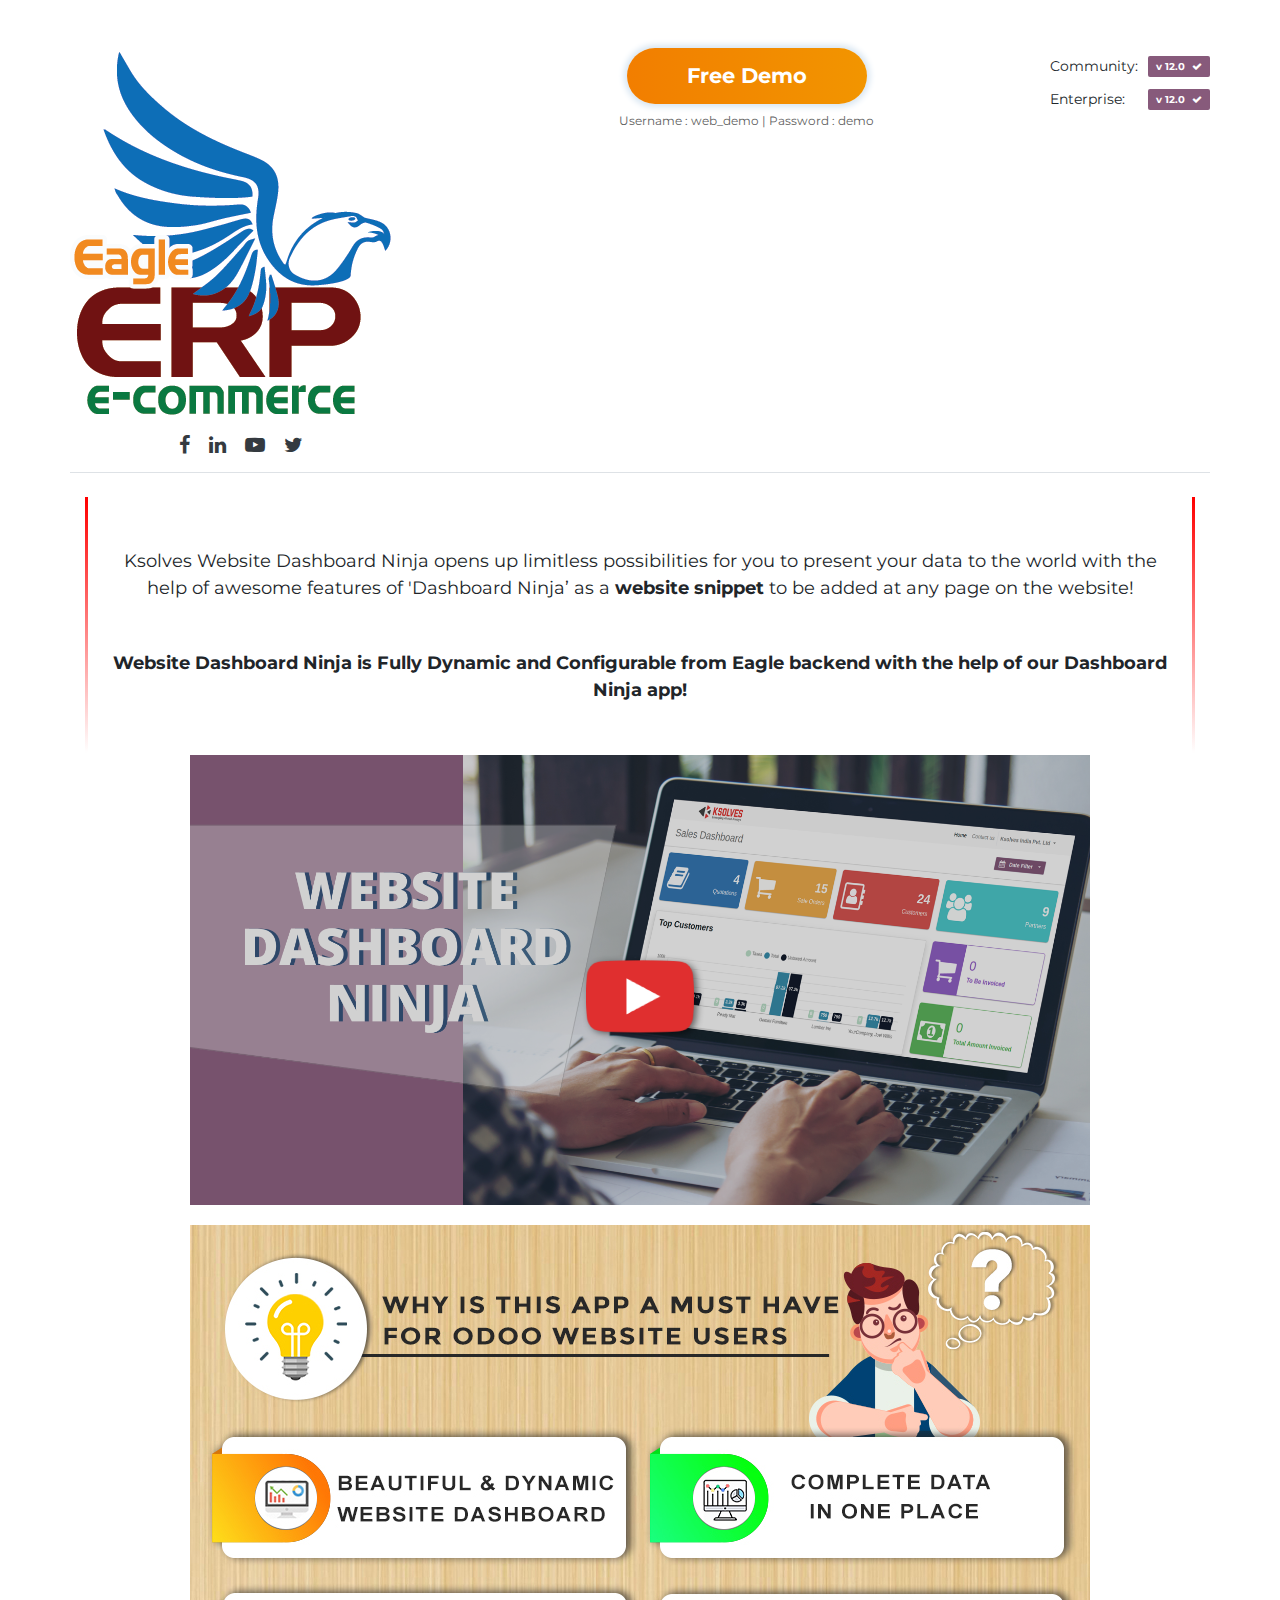
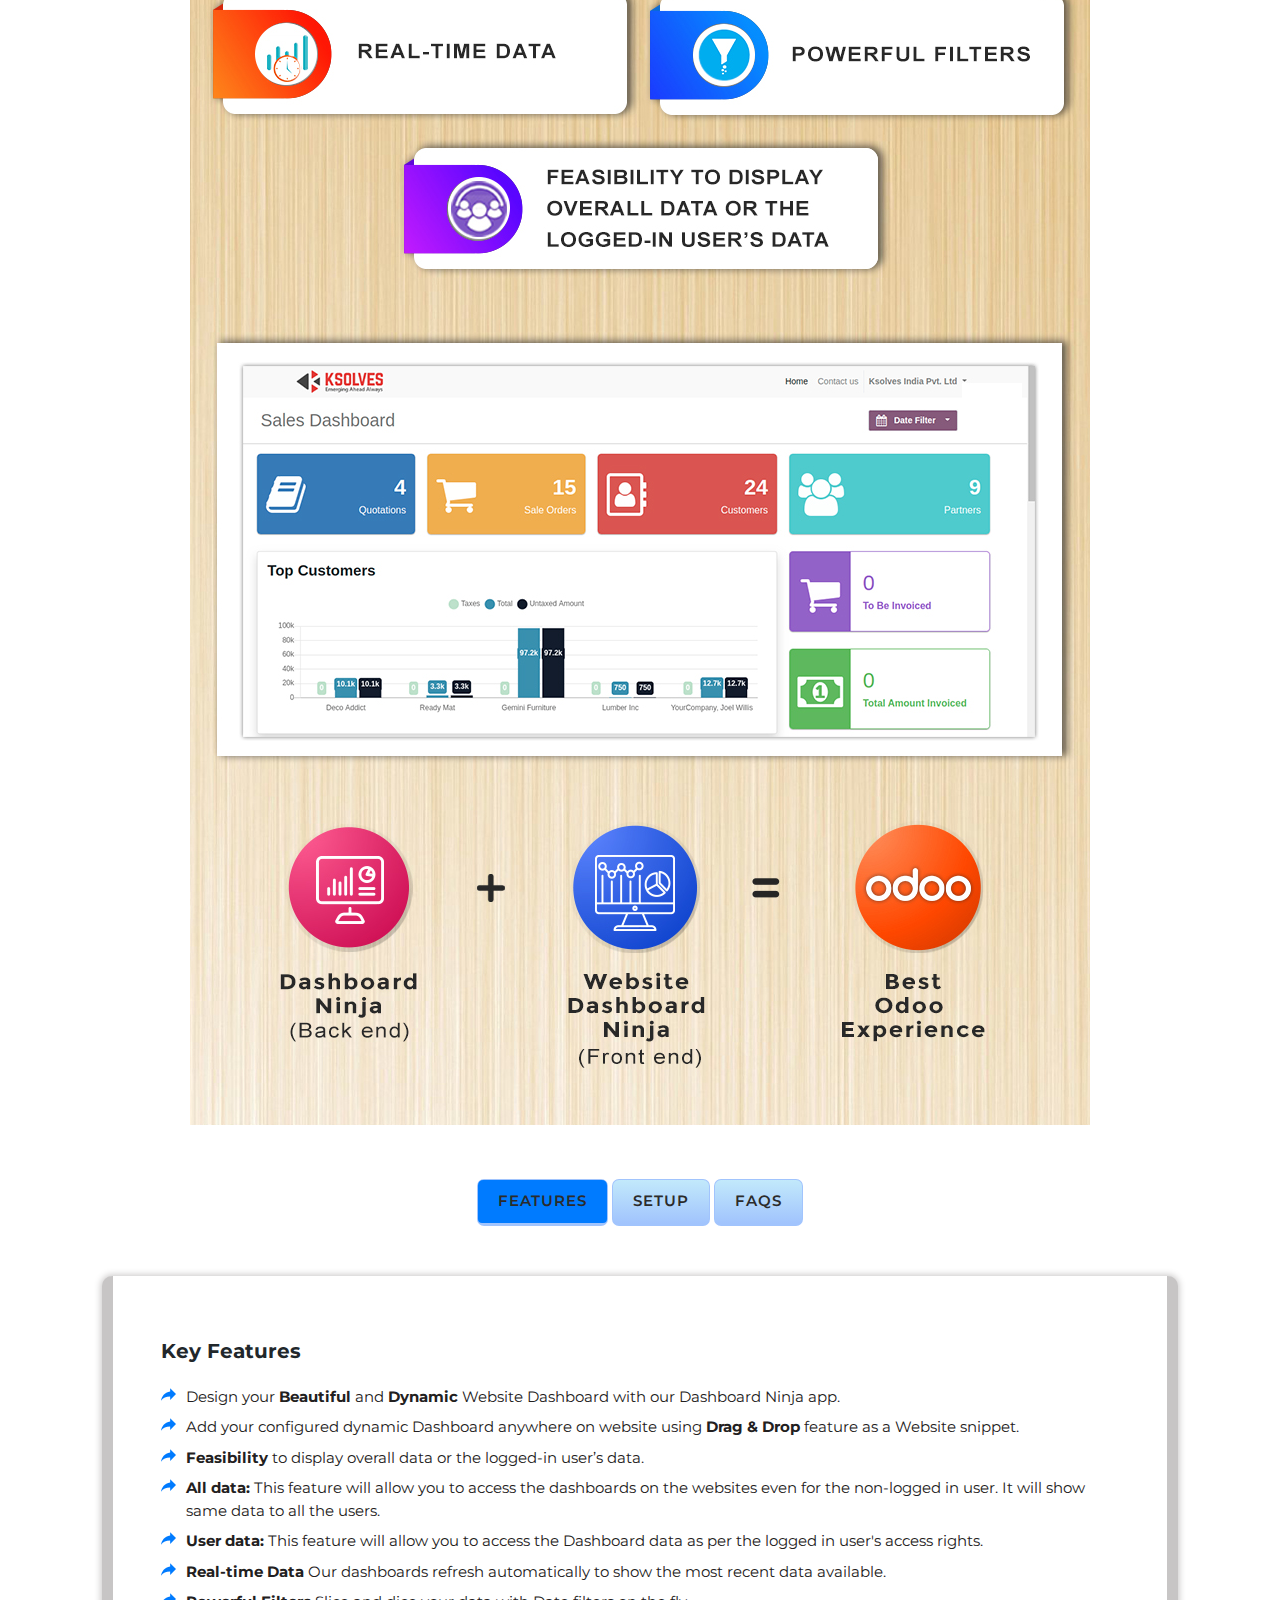
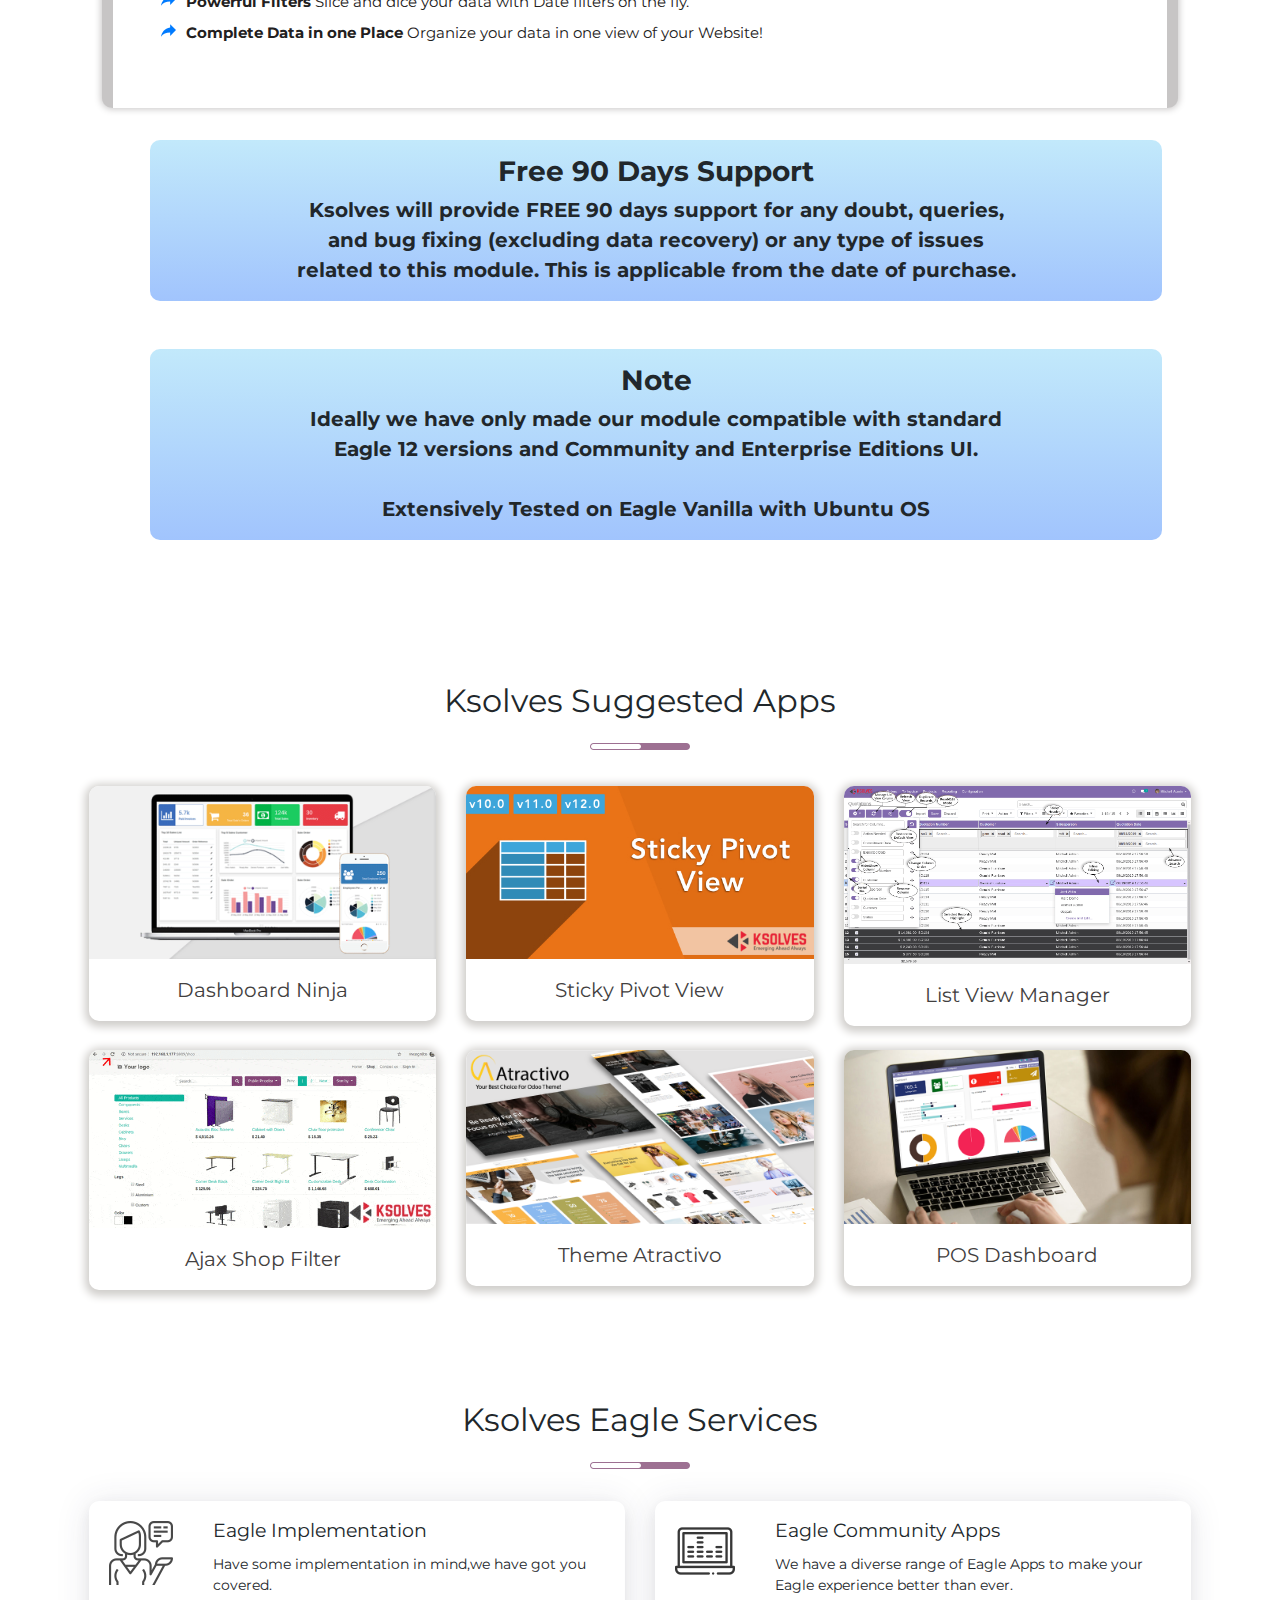
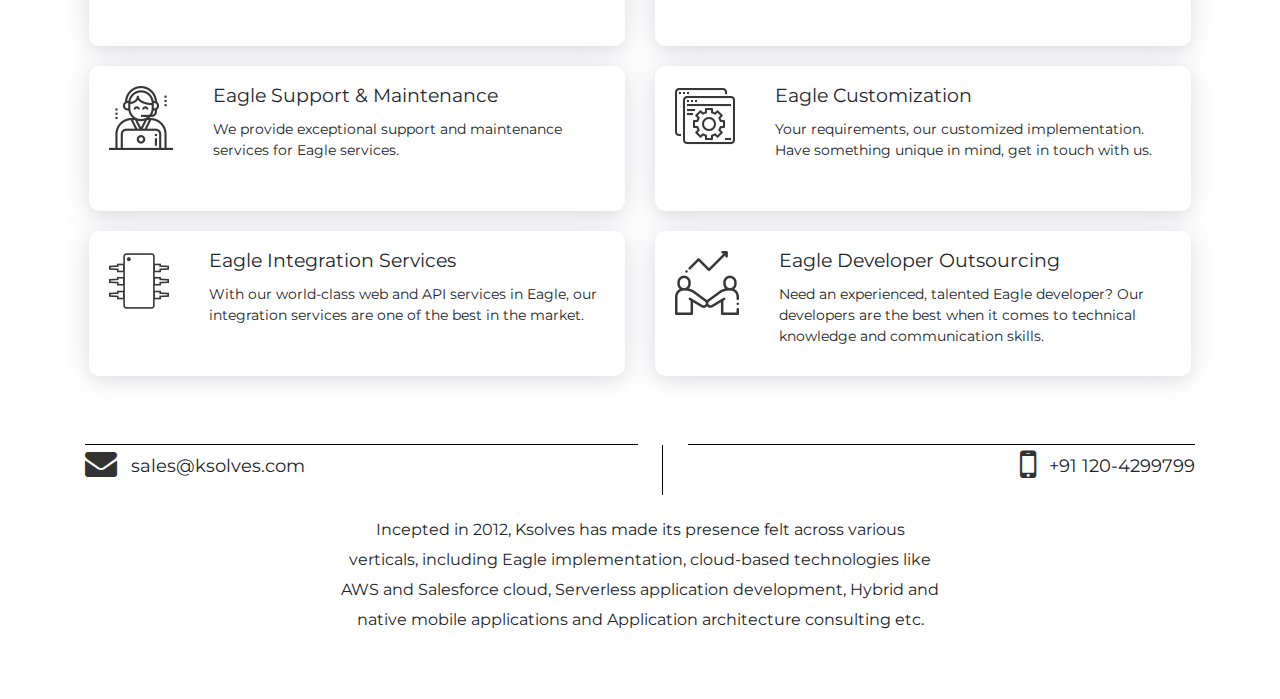
<file: eagle_website_dashboard/static/description/index.html>
<!DOCTYPE html>
<html>

<head>
    <meta charset="utf-8" />
    <meta http-equiv="X-UA-Compatible" content="IE=edge">
    <title>Eagle</title>
    <meta name="viewport" content="width=device-width, initial-scale=1">
    <link rel="stylesheet" href="https://stackpath.bootstrapcdn.com/bootstrap/4.3.1/css/bootstrap.min.css">
    <link href="https://fonts.googleapis.com/css?family=Montserrat" rel="stylesheet">
    <link href="https://stackpath.bootstrapcdn.com/font-awesome/4.7.0/css/font-awesome.min.css" rel="stylesheet"
        integrity="sha384-wvfXpqpZZVQGK6TAh5PVlGOfQNHSoD2xbE+QkPxCAFlNEevoEH3Sl0sibVcOQVnN" crossorigin="anonymous">

</head>
<!-- eagle description page css -->
<style>
    h1,
    h2,
    h3,
    h4,
    h5,
    h6,
    .h1,
    .h2,
    .h3,
    .h4,
    .h5,
    .h6 {
        font-family: "Montserrat", sans-serif;
        font-weight: 400;
        line-height: 1.1;
        color: #21272b;
    }

    ul {
        color: #222020;
    }

    * {
        font-family: "Montserrat", sans-serif;
    }
</style>

<body>
    <!-- Use Odd and even section for repeating sections (on line no. 224 and 275)
        and ask sukhjinder singh to fix down arrow image on last section
    -->
    <div class="p-md-5" style="padding: 20px">
        <div class="container">
            <!-- Header -->
            <div class="row  mb-sm-4 mb-3 pb-3 justify-content-md-between justify-content-center border-bottom">
                <div class="text-center mr-5">
                    <a href="https://www.eagle-erp.com/">
                        <img src="images/eagle-logo.png" alt="eagle-logo">
                    </a>
                    <div class="mt-3"
                    style="font-size: 10px;">
                    <a href="https://www.facebook.com/Ksolves.India" class="text-dark ml-3"> <i
                            class="fa fa-facebook fa-2x"></i> </a>
                    <a href="https://www.linkedin.com/company/ksolves" class="text-dark ml-3"> <i
                            class="fa fa-linkedin fa-2x"></i> </a>
                    <a href="https://www.youtube.com/channel/UCplv9V47g9VidekGN6Wp1ew" class="text-dark ml-3"> <i
                            class="fa fa-youtube-play fa-2x"></i> </a>
                    <a href="https://twitter.com/ksolves_india" class="text-dark ml-3"> <i
                            class="fa fa-twitter fa-2x"></i> </a>

                    </div>
                </div>
<!--                 Demo link-->
                <div class="text-center">
                    <a class="btn btn-primary" style="width: auto;font-weight: bold;font-size: 21px;background: linear-gradient(to right, #F27E00, #F29500);box-shadow: 0px 0px 6px 3px #d7e5f1;padding-top: 12px;padding-bottom: 12px;padding-left: 60px;padding-right: 60px;border-radius: 28px; color: white; border: none;" href="https://dashboardninja.kappso.com/contactus" target="_blank">Free Demo
                    </a>
                    <div class="mt-1 mb-4"> <span style="color: #616161;font-size: 12px;"> Username : web_demo | Password : demo</span></div>
                </div>

                <div class="mt-md-0 mt-3">
                    <div class="d-flex align-items-center ">
                        <h6 class="mb-0 mt-2" style="font-size: 14px;min-width:90px">Community: </h6>
                        <div class="row mx-0">
                            <span class="text-white ml-2 mt-2" style="padding: .3em .8em;
                                            background-color: #875A7B !important;
                                            font-size: 10px;
                                            border-radius: 2px;">
                                <b> v 12.0 <i class="fa fa-check ml-1 "></i></b>
                            </span>
                       </div>
                    </div>
                    <div class="d-flex align-items-center  mt-1">
                        <h6 class="mb-0 mt-2" style="font-size: 14px;min-width:90px">Enterprise:</h6>
                        <div class="row mx-0">
                            <span class="text-white ml-2 mt-2" style="padding: .3em .8em;
                                            background-color: #875A7B !important;
                                            font-size: 10px;
                                            border-radius: 2px;">
                                <b> v 12.0 <i class="fa fa-check ml-1 "></i></b>
                            </span>
                        </div>
                    </div>
                </div>
            </div>

            <!-- Hero Description  -->
            <div  style="font-size: 18px;border-width: 3px;border-style: solid;border-image: linear-gradient( to bottom, red, rgba(0, 0, 0, 0) ) 1 100%;" class="text-center py-4">
                <!-- <div class="border mx-5 col-7 mx-auto"></div> -->
                <p class="px-sm-4 p-2 pt-4">
                    Ksolves Website Dashboard Ninja opens up limitless possibilities for you to present your data to the world with the help of awesome features of 'Dashboard Ninja’ as a <strong>website snippet</strong> to be added at any page on the website!
                </p>
                <p class="px-sm-4 p-2 pt-4">
                    <strong>Website Dashboard Ninja is Fully Dynamic and Configurable from Eagle backend with the help of our Dashboard Ninja app!</strong>
                </p>
            </div>

            <!-- Dashboard banner video -->
            <div class="text-center">
                <div class="s_panel_video my-4 m-auto" data-video-id="wpnwpVjgEBQ?rel=0" style="cursor:pointer;max-width: 900px;width: 100%;">
                    <img class="img-fluid s_tooltip_tabs_tooltip_image s_figure_link pb0"
                         src="images/youtube_banner.png" alt="Website Dashboard image" style="max-width:100%;">
                </div>
            </div>

<!--            &lt;!&ndash;  Video Demo Button&ndash;&gt;-->
<!--            <div class="text-center">-->
<!--                <div class="mt-5 mb-4">-->
<!--                    <a class="btn btn-primary"-->
<!--                       style="width: auto;font-weight: bold;font-size: 21px;background: linear-gradient(to right, #F27E00, #F29500);box-shadow: 0px 0px 6px 3px #d7e5f1;padding-top: 12px;padding-bottom: 12px;padding-left: 60px;padding-right: 60px;border-radius: 28px; color: white; border: none;"-->
<!--                       href="https://www.youtube.com/watch?v=vWjKCwlyMdE" target="_blank">Demo Video-->
<!--                    </a>-->
<!--                </div>-->
<!--            </div>-->

            <!-- Dashboard image -->
<!--            <div class="text-center">-->
<!--                <div class="s_panel_video" style="cursor:pointer;">-->
<!--                    <img class="img-fluid s_tooltip_tabs_tooltip_image s_figure_link pb0"-->
<!--                         src="images/website_dn.png" alt="Website Dashboard image" style="max-width:100%;">-->
<!--                </div>-->
<!--            </div>-->

            <div class="text-center" style="margin-top:20px">
                <div class="s_panel_video" style="cursor:pointer;">
                    <img class="img-fluid s_tooltip_tabs_tooltip_image s_figure_link pb0"
                         src="banners/Info_banner_new.jpg" alt="Website Dashboard image" style="max-width:100%;">
                </div>
            </div>
            <!-- Main content tabs -->
            <div class="row py-4 px-3">
                <div  class="w-100" style="padding-top:30px;padding-bottom:45px;border-radius: 10px;">
                    <ul role="tablist" class="nav nav-pills justify-content-center" data-tabs="tabs" id="pills-tab"  role="tablist" style="border: none;background: unset;">
                         <li class="nav-item mr-1 mb-3" style="border: 1px solid #a1c4fd;border-radius: 7px;border-bottom: 3px solid #a1c4fd;background: linear-gradient(to top, #a1c4fd, #c2e9fb)">
                            <a id="pills-home-tab" data-toggle="pill" href="#pills-home" role="tab" aria-controls="pills-home" aria-selected="true" class="nav-link active" style="font-family: 'Montserrat', sans-serif;text-transform: uppercase;font-weight: 600;font-size: 15px;letter-spacing: 1px;padding: 10px 20px;border-top-left-radius: 5px;border-top-right-radius: 5px;color: #2b2b2b;">Features
                            </a>
                         </li>
                         <li class="nav-item mr-1 mb-3" style="border: 1px solid #a1c4fd;border-radius: 7px;border-bottom: 3px solid #a1c4fd;background: linear-gradient(to top, #a1c4fd, #c2e9fb)">
                            <a class="nav-link" id="pills-profile-tab" data-toggle="pill" href="#pills-profile" role="tab" aria-controls="pills-profile" aria-selected="false" style="font-family: 'Montserrat', sans-serif;text-transform: uppercase;font-weight: 600;font-size: 15px;letter-spacing: 1px;padding: 10px 20px;border-top-left-radius: 5px;border-top-right-radius: 5px;color: #2b2b2b;">Setup
                            </a>
                         </li>
                         <li class="nav-item mb-3" style="border: 1px solid #a1c4fd;border-radius: 7px;border-bottom: 3px solid #a1c4fd;background: linear-gradient(to top, #a1c4fd, #c2e9fb)">
                            <a class="nav-link" id="pills-contact-tab" data-toggle="pill" href="#pills-contact" role="tab" aria-controls="pills-contact" aria-selected="false" style="font-family: 'Montserrat', sans-serif;text-transform: uppercase;font-weight: 600;font-size: 15px;letter-spacing: 1px;padding: 10px 20px;border-top-left-radius: 5px;border-top-right-radius: 5px;color: #2b2b2b;">FAQs
                            </a>
                         </li>
                    </ul>
                    <div class="tab-content" id="pills-tabContent">
                        <div class="px-3 pt-1 tab-pane fade show active" id="pills-home" role="tabpanel" aria-labelledby="
                            pills-home-tab">
                            <!-- feature tab-->
                            <div class="p-3 p-5 bg-white" style="border-radius: 10px;margin-top:30px;border-left: 11px solid #c7c5c5;border-right: 11px solid #c7c5c5;box-shadow: 0px 0px 7px 1px #c7c5c5;">
                                <h5 class="mb-4 mt-3" style="margin: 0; font-weight: bold;">Key Features</h5>
                                <ul class="list-unstyled" style="font-size:15px;border-radius: 10px;">
                                    <li class="d-flex align-items-baseline mb-2">
                                        <img src="images/forward-arrow.svg" alt="arrow" style="width:15px;margin-right:10px">
                                        <span>Design your <strong>Beautiful</strong> and <strong>Dynamic</strong> Website Dashboard with our Dashboard Ninja app.</span>
                                    </li>
                                    <li class="d-flex align-items-baseline mb-2">
                                        <img src="images/forward-arrow.svg" alt="arrow" style="width:15px;margin-right:10px">
                                        <span>Add your configured dynamic Dashboard anywhere on website using <strong>Drag & Drop</strong> feature as a Website snippet.</span>
                                    </li>
                                    <li class="d-flex align-items-baseline mb-2">
                                        <img src="images/forward-arrow.svg" alt="arrow" style="width:15px;margin-right:10px">
                                        <span><strong>Feasibility</strong> to display overall data or the logged-in user’s data.</span>
                                    </li>
                                    <li class="d-flex align-items-baseline mb-2">
                                        <img src="images/forward-arrow.svg" alt="arrow" style="width:15px;margin-right:10px">
                                        <span><strong>All data:</strong> This feature will allow you to access the dashboards on the websites even for the non-logged in user. It will show same data to all the users. </span>
                                    </li>
                                    <li class="d-flex align-items-baseline mb-2">
                                        <img src="images/forward-arrow.svg" alt="arrow" style="width:15px;margin-right:10px">
                                        <span><strong>User data:</strong> This feature will allow you to access the Dashboard data as per the logged in user's access rights.</span>
                                    </li>
                                    <li class="d-flex align-items-baseline mb-2">
                                        <img src="images/forward-arrow.svg" alt="arrowr" style="width:15px;margin-right:10px">
                                        <span>
                                            <strong>Real-time Data</strong> Our dashboards refresh automatically to show the most recent data available.
                                        </span>
                                    </li>
                                    <li class="d-flex align-items-baseline mb-2">
                                        <img src="images/forward-arrow.svg" alt="arrowr" style="width:15px;margin-right:10px">
                                        <span>
                                            <strong>Powerful Filters</strong> Slice and dice your data with Date filters on the fly.
                                        </span>
                                    </li>
                                    <li class="d-flex align-items-baseline mb-2">
                                        <img src="images/forward-arrow.svg" alt="arrowr" style="width:15px;margin-right:10px">
                                        <span>
                                            <strong>Complete Data in one Place</strong> Organize your data in one view of your Website!
                                        </span>
                                    </li>
                                </ul>
                            </div>

                            <!--  Support 90 days-->
                            <div class="p-3 pl-5 bg-white my-3" style="border-radius: 10px;">
                                <div class="text-center p-3" style="background: linear-gradient(to top, #a1c4fd, #c2e9fb);border-radius: 10px;">
                                    <h3 class="font-weight-bold">Free 90 Days Support</h3>
                                    <h5 class="m-auto w-75" style="line-height: 1.5;font-weight: bold;">Ksolves will provide
                                        FREE 90
                                        days support for any doubt, queries, and bug fixing
                                        (excluding data recovery) or any type of issues related to this module. This is
                                        applicable from the date of purchase.
                                    </h5>
                                </div>
                            </div>

                            <!--  Note -->
                            <div class="p-3 pl-5 bg-white" style="border-radius: 10px; margin-bottom : 10px;">
                                <div class="text-center p-3" style="background: linear-gradient(to top, #a1c4fd, #c2e9fb);border-radius: 10px;">
                                    <h3 class="font-weight-bold">Note</h3>
                                    <h5 class="m-auto w-75" style="line-height: 1.5;font-weight: bold;">
                                        Ideally we have only made our module compatible with standard Eagle 12 versions and Community and Enterprise Editions UI.
                                        <br/><br/>Extensively Tested on Eagle Vanilla with Ubuntu OS
                                    </h5>
                                </div>
                            </div>
                        </div>

                        <!-- setup tab-->
                        <div class="px-3 pt-3 tab-pane fade" id="pills-profile" role="tabpanel" aria-labelledby="pills-profile-tab">
                            <div class="tab-pane">
                                <div>
                                    <ul class="list-unstyled pl-0" style="font-size:15px;">
                                        <li class="d-flex align-items-baseline mb-2 p-3 bg-white" style="border-radius: 10px;border-left: 11px solid #c7c5c5;border-right: 11px solid #c7c5c5;box-shadow: 0px 0px 7px 1px #c7c5c5;">
                                            <img src="images/forward-arrow.svg" alt="arrow" style="width:15px;margin-right:10px">
                                            <span>
                                                This app is an extension of Dashboard Ninja, so before installing this app makes sure you have installed Dashboard Ninja. After successful installation of Dashboard Ninja, install this app and go to menu “Website” then “Go to Website”
                                            </span>
                                        </li>
                                        <li class="d-flex align-items-baseline mb-2 p-3 bg-white" style="border-radius: 10px;border-left: 11px solid #c7c5c5;border-right: 11px solid #c7c5c5;box-shadow: 0px 0px 7px 1px #c7c5c5;">
                                            <img src="preview_images/website_dn_setup_1.png" alt="website_dn_setup_1" style="max-width:100%;" class="my-4">
                                        </li>
                                        <li class="d-flex align-items-baseline mb-2 p-3 bg-white" style="border-radius: 10px;border-left: 11px solid #c7c5c5;border-right: 11px solid #c7c5c5;box-shadow: 0px 0px 7px 1px #c7c5c5;">
                                            <img src="images/forward-arrow.svg" alt="arrow" style="width:15px;margin-right:10px">
                                            <span>
                                                Once you click on the Edit button which is right there on the top left corner of the header, you will be able to see the Dashboard Snippet, which is shown as below:
                                            </span>
                                        </li>
                                        <li class="d-flex align-items-baseline mb-2 p-3 bg-white" style="border-radius: 10px;border-left: 11px solid #c7c5c5;border-right: 11px solid #c7c5c5;box-shadow: 0px 0px 7px 1px #c7c5c5;">
                                            <img src="preview_images/website_dn_setup_2.png" alt="website_dn_setup_2" style="max-width:100%;" class="my-4">
                                        </li>
                                        <li class="d-flex align-items-baseline mb-2 p-3 bg-white" style="border-radius: 10px;border-left: 11px solid #c7c5c5;border-right: 11px solid #c7c5c5;box-shadow: 0px 0px 7px 1px #c7c5c5;">
                                            <img src="images/forward-arrow.svg" alt="arrow" style="width:15px;margin-right:10px">
                                            <span>
                                                Once you drag the Dashboard Snippet, you will be asked to choose a Dashboard that you wish to display on your Website and the Data to be displayed as overall data of the chosen Dashboard or the Current User’s Data.
                                            </span>
                                        </li>
                                        <li class="d-flex align-items-baseline mb-2 p-3 bg-white" style="border-radius: 10px;border-left: 11px solid #c7c5c5;border-right: 11px solid #c7c5c5;box-shadow: 0px 0px 7px 1px #c7c5c5;">
                                            <img src="preview_images/website_dn_setup_3.png" alt="website_dn_setup_3" style="max-width:100%;" class="my-4">
                                        </li>
                                        <li class="d-flex align-items-baseline mb-2 p-3 bg-white" style="border-radius: 10px;border-left: 11px solid #c7c5c5;border-right: 11px solid #c7c5c5;box-shadow: 0px 0px 7px 1px #c7c5c5;">
                                            <img src="images/forward-arrow.svg" alt="arrow" style="width:15px;margin-right:10px">
                                            <span>
                                                Your chosen Website Dashboard will look like as shown below:
                                            </span>
                                        </li>
                                        <li class="d-flex align-items-baseline mb-2 p-3 bg-white" style="border-radius: 10px;border-left: 11px solid #c7c5c5;border-right: 11px solid #c7c5c5;box-shadow: 0px 0px 7px 1px #c7c5c5;">
                                            <img src="preview_images/website_dn_setup_4.png" alt="website_dn_setup_4" style="max-width:100%;" class="my-4">
                                        </li>
                                    </ul>
                                </div>
                            </div>
                        </div>

                        <!-- faq tab-->
                        <div class="px-2 px-lg-4 pt-3 tab-pane fade" id="pills-contact" role="tabpanel" aria-labelledby="pills-contact-tab">
                            <ul class="list-unstyled">
                                <li class="mb-3 d-flex align-items-baseline bg-white" style="border-radius: 10px; padding: 15px;border-left: 11px solid #c7c5c5;border-right: 11px solid #c7c5c5;box-shadow: 0px 0px 7px 1px #c7c5c5;">
                                    <img src="images/forward-arrow.svg" alt="arrow" style="width:15px;margin-right:10px">
                                    <div class="">
                                        <h6 style="font-weight: bold;">Is this app compatible with Eagle Enterprise?</h6>
                                        <span style="font-size:13px;">Yes, our app works with Eagle Enterprise as well as Community.</span>
                                    </div>
                                </li>
                                <li class="my-3 d-flex align-items-baseline bg-white" style="border-radius: 10px; padding: 15px;border-left: 11px solid #c7c5c5;border-right: 11px solid #c7c5c5;box-shadow: 0px 0px 7px 1px #c7c5c5;">
                                    <img src="images/forward-arrow.svg" alt="arrow" style="width:15px;margin-right:10px">
                                    <div class="">
                                        <h6 style="font-weight: bold;">Need some customization in this app, whom to contact?</h6>
                                        <span style="font-size:13px;">Please drop email at sales@ksolves.com or raise a ticket through Eagle store itself.</span>
                                    </div>
                                </li>
                                <li class="my-3 d-flex align-items-baseline bg-white" style="border-radius: 10px; padding: 15px;border-left: 11px solid #c7c5c5;border-right: 11px solid #c7c5c5;box-shadow: 0px 0px 7px 1px #c7c5c5;">
                                    <img src="images/forward-arrow.svg" alt="arrow" style="width:15px;margin-right:10px">
                                    <div class="">
                                        <h6 style="font-weight: bold;">Do you provide any free support?</h6>
                                        <span style="font-size:13px;">Yes, we do provide free support for 90 days for any queries or any bug/issue fixing.</span>
                                    </div>
                                </li>
                            </ul>
                        </div>
                    </div>
                </div>
            </div>

            <!-- Popular Apps -->
            <div class="row  py-sm-5 px-1">
                <h2 class="w-100 text-center mb-3">Ksolves Suggested Apps</h2>
                <div class="text-center w-100 mb-1">
                    <img src="images/line.png" alt="ksolves">
                </div>
                <div class="col-md-4 mt-4">
                    <a href="https://www.eagle.com/apps/modules/12.0/eagle_dashboard/" class="d-block" target="_blank" style="text-decoration: none;">
                        <div class="card" style="box-shadow: 0px 2px 9px 4px #d0cecb; border-radius: 10px;border: none;">
                            <img class="card-img-top" src="suggested_app_images/dn_img.gif" alt="Sticky Pivot View" style="border-top-left-radius: 10px;    border-top-right-radius: 10px;">
                            <div class="card-body text-center">
                                <h5 class="card-text m-0 p-o" style="color: #424040;">Dashboard Ninja</h5>
                            </div>
                        </div>
                    </a>
                </div>
                <div class="col-md-4 mt-4">
                    <a href="https://apps.eagle.com/apps/modules/12.0/eagle_sticky_pivot_view" class="d-block" target="_blank" style="text-decoration: none;">
                        <div class="card" style="box-shadow: 0px 2px 9px 4px #d0cecb; border-radius: 10px;border: none;">
                            <img class="card-img-top" src="suggested_app_images/sticky_pivot_view.jpg" alt="Sticky Pivot View" style="border-top-left-radius: 10px;    border-top-right-radius: 10px;">
                            <div class="card-body text-center">
                                <h5 class="card-text m-0 p-o" style="color: #424040;">Sticky Pivot View</h5>
                            </div>
                        </div>
                    </a>
                </div>
                <div class="col-md-4 mt-4">
                    <a href="https://apps.eagle.com/apps/modules/12.0/eagle_list_view_manager" class="d-block" target="_blank" style="text-decoration: none;">
                        <div class="card" style="box-shadow: 0px 2px 9px 4px #d0cecb; border-radius: 10px;border: none;">
                            <img class="card-img-top" src="suggested_app_images/list_view_manager.gif" alt="Sticky Pivot View" style="border-top-left-radius: 10px;    border-top-right-radius: 10px;">
                            <div class="card-body text-center">
                                <h5 class="card-text m-0 p-o" style="color: #424040;">List View Manager</h5>
                            </div>
                        </div>
                    </a>
                </div>
                <div class="col-md-4 mt-4">
                    <a href="https://apps.eagle.com/apps/modules/12.0/eagle_instant_shop_filter" class="d-block" target="_blank" style="text-decoration: none;">
                        <div class="card" style="box-shadow: 0px 2px 9px 4px #d0cecb; border-radius: 10px;border: none;">
                            <img class="card-img-top" src="suggested_app_images/instant_shop_filter.gif" alt="Sticky Pivot View" style="border-top-left-radius: 10px;    border-top-right-radius: 10px;">
                            <div class="card-body text-center">
                                <h5 class="card-text m-0 p-o" style="color: #424040;">Ajax Shop Filter</h5>
                            </div>
                        </div>
                    </a>
                </div>
                <div class="col-md-4 mt-4">
                    <a href="https://apps.eagle.com/apps/themes/12.0/eagle_theme_atractivo/" class="d-block" target="_blank" style="text-decoration: none;">
                        <div class="card" style="box-shadow: 0px 2px 9px 4px #d0cecb; border-radius: 10px;border: none;">
                            <img class="card-img-top" src="suggested_app_images/theme_attractivo.png" alt="Low Stock Alert" style="border-top-left-radius: 10px;    border-top-right-radius: 10px;">
                            <div class="card-body text-center">
                                <h5 class="card-text m-0 p-o" style="color: #424040;">Theme Atractivo</h5>
                            </div>
                        </div>
                    </a>
                </div>
                <div class="col-md-4 mt-4">
                    <a href="https://apps.eagle.com/apps/modules/12.0/eagle_pos_dashboard_ninja" class="d-block" target="_blank" style="text-decoration: none;">
                        <div class="card" style="box-shadow: 0px 2px 9px 4px #d0cecb; border-radius: 10px;border: none;">
                            <img class="card-img-top" src="suggested_app_images/pos_dashboard.png" alt="Toggle Switch" style="border-top-left-radius: 10px;    border-top-right-radius: 10px;">
                            <div class="card-body text-center">
                                <h5 class="card-text m-0 p-o" style="color: #424040;">POS Dashboard</h5>
                            </div>
                        </div>
                    </a>
                </div>
            </div>

            <!-- Ksolves Eagle Services -->
            <div class="row py-sm-5 px-1 py-4">
                <h2 class="w-100 text-center my-3">Ksolves Eagle Services</h2>
                <div class="text-center w-100 mb-4">
                    <img src="images/line.png" alt="ksolves">
                </div>
                <div class="col-md-6 col-lg-6" style="margin-bottom: 20px;">
                    <div class="card" style="box-shadow: -1px 1px 35px rgba(50, 50, 93, 0.1), 0 5px 15px rgba(0, 0, 0, 0.07); border-radius: 10px; border: none; min-height: 145px;">
                        <div class="d-lg-flex">
                            <div style="padding: 1.25rem;" class="text-lg-left text-center">
                                <img src="images/support.png" alt="support">
                            </div>
                            <div class="card-body text-lg-left text-center">
                              <h5 class="card-title" style="font-size: 19px;">Eagle Implementation</h5>
                              <p class="card-text" style="font-size: 14px;">Have some implementation in mind,we have got you covered.</p>
                            </div>
                        </div>
                    </div>
                </div>
                <div class="col-md-6 col-lg-6" style="margin-bottom: 20px;">
                    <div class="card" style="box-shadow: -1px 1px 35px rgba(50, 50, 93, 0.1), 0 5px 15px rgba(0, 0, 0, 0.07); border-radius: 10px; border: none; min-height: 145px;">
                        <div class="d-lg-flex">
                            <div style="padding: 1.25rem;" class="text-lg-left text-center">
                                <img  src="images/apps.png" alt="apps">
                            </div>
                            <div class="card-body text-lg-left text-center">
                              <h5 class="card-title" style="font-size: 19px;">Eagle Community Apps</h5>
                              <p class="card-text" style="font-size: 14px;">We have a diverse range of Eagle Apps to make your Eagle experience better than ever.</p>
                            </div>
                        </div>
                    </div>
                </div>
                <div class="col-md-6 col-lg-6" style="margin-bottom: 20px;">
                    <div class="card" style="box-shadow: -1px 1px 35px rgba(50, 50, 93, 0.1), 0 5px 15px rgba(0, 0, 0, 0.07); border-radius: 10px; border: none; min-height: 145px;">
                        <div class="d-lg-flex">
                            <div style="padding: 1.25rem;" class="text-lg-left text-center">
                                <img src="images/support2.png" alt="support2">
                            </div>
                            <div class="card-body text-lg-left text-center">
                              <h5 class="card-title" style="font-size: 19px;"> Eagle Support & Maintenance</h5>
                              <p class="card-text" style="font-size: 14px;">We provide exceptional support and maintenance services for Eagle services.</p>
                            </div>
                        </div>
                    </div>
                </div>
                <div class="col-md-6 col-lg-6" style="margin-bottom: 20px;">
                    <div class="card" style="box-shadow: -1px 1px 35px rgba(50, 50, 93, 0.1), 0 5px 15px rgba(0, 0, 0, 0.07); border-radius: 10px; border: none; min-height: 145px;">
                        <div class="d-lg-flex">
                            <div style="padding: 1.25rem;" class="text-lg-left text-center">
                                <img src="images/custom.png" alt="custom">
                            </div>
                            <div class="card-body text-lg-left text-center">
                              <h5 class="card-title" style="font-size: 19px;"> Eagle Customization</h5>
                              <p class="card-text" style="font-size: 14px;">Your requirements, our customized implementation. Have something unique in mind, get in touch with us.</p>
                            </div>
                        </div>
                    </div>
                </div>
                <div class="col-md-6 col-lg-6" style="margin-bottom: 20px;">
                    <div class="card" style="box-shadow: -1px 1px 35px rgba(50, 50, 93, 0.1), 0 5px 15px rgba(0, 0, 0, 0.07); border-radius: 10px; border: none; min-height: 145px;">
                        <div class="d-lg-flex">
                            <div style="padding: 1.25rem;" class="text-lg-left text-center">
                                <img src="images/integrated.png" alt="integrated">
                            </div>
                            <div class="card-body text-lg-left text-center">
                              <h5 class="card-title" style="font-size: 19px;"> Eagle Integration Services</h5>
                              <p class="card-text" style="font-size: 14px;"> With our world-class web and API services in Eagle, our integration services are one of the best in the market.</p>
                            </div>
                        </div>
                    </div>
                </div>
                <div class="col-md-6 col-lg-6" style="margin-bottom: 20px;">
                    <div class="card" style="box-shadow: -1px 1px 35px rgba(50, 50, 93, 0.1), 0 5px 15px rgba(0, 0, 0, 0.07); border-radius: 10px; border: none; min-height: 145px;">
                        <div class="d-lg-flex">
                            <div style="padding: 1.25rem;" class="text-lg-left text-center">
                                <img src="images/develop.png" alt="develop">
                            </div>
                            <div class="card-body text-lg-left text-center">
                              <h5 class="card-title " style="font-size: 19px;"> Eagle Developer Outsourcing</h5>
                              <p class="card-text" style="font-size: 14px;">Need an experienced, talented Eagle developer? Our developers are the best when it comes to technical knowledge and communication skills.</p>
                            </div>
                        </div>
                    </div>
                </div>
            </div>

            <!-- Ksolves Footer -->
            <div>
                <div class="row mx-0 justify-content-sm-between justify-content-center"
                    style="border-top: 1px solid black;">
                    <div class="mb-sm-0 mb-3">
                        <i class="fa fa-envelope fa-2x" style="
                                                            margin-right: 10px;
                                                            color: #333;
                                                            transform: translateY(3px);"></i>
                        <span style="font-size: 18px;">sales@ksolves.com</span>
                    </div>
                    <div class="d-none d-sm-block">
                        <div class="bg-white" style="width: 50px;height: 1px;margin-top: -1px"></div>
                        <div style="border-right: 1px solid black;height: 50px;transform: translateX(-50%);">
                        </div>
                    </div>
                    <div>
                        <i class="fa fa-mobile fa-2x"
                            style="margin-right: 10px;color: #333;transform: translateY(4px) scale(1.2);"></i>
                        <span style="font-size: 18px;">+91 120-4299799‬</span>
                    </div>
                </div>
                <div class="m-auto" style="max-width: 600px;">

                    <p style="line-height: 30px;text-align: center;margin-top: 20px;">
                        Incepted in 2012, Ksolves has made its presence felt across various verticals, including Eagle
                        implementation, cloud-based technologies like AWS and Salesforce cloud, Serverless application
                        development, Hybrid and native mobile applications and Application architecture consulting etc.
                    </p>

                </div>
            </div>

            <!-- container End -->
        </div>
    </div>

    <script src="https://code.jquery.com/jquery-3.3.1.slim.min.js" integrity="sha384-q8i/X+965DzO0rT7abK41JStQIAqVgRVzpbzo5smXKp4YfRvH+8abtTE1Pi6jizo" crossorigin="anonymous"></script>
    <script src="https://cdnjs.cloudflare.com/ajax/libs/popper.js/1.14.7/umd/popper.min.js" integrity="sha384-UO2eT0CpHqdSJQ6hJty5KVphtPhzWj9WO1clHTMGa3JDZwrnQq4sF86dIHNDz0W1" crossorigin="anonymous"></script>
    <script src="https://stackpath.bootstrapcdn.com/bootstrap/4.3.1/js/bootstrap.min.js" integrity="sha384-JjSmVgyd0p3pXB1rRibZUAYoIIy6OrQ6VrjIEaFf/nJGzIxFDsf4x0xIM+B07jRM" crossorigin="anonymous"></script>
</body>
</html>
</file>
